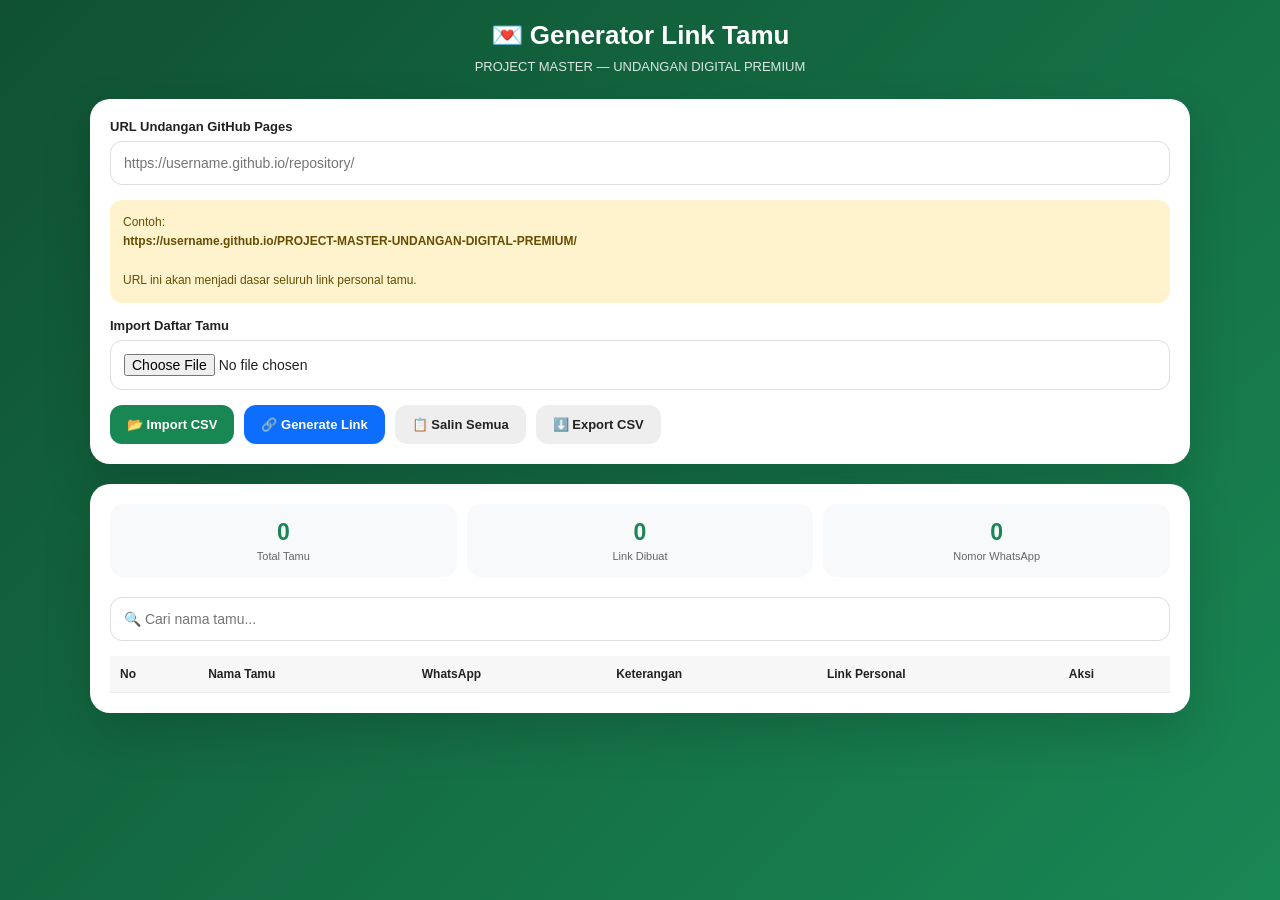
<file: generator-link-tamu.html>
<!DOCTYPE html>
<html lang="id">

<head>

    <meta charset="UTF-8">

    <meta
        name="viewport"
        content="width=device-width, initial-scale=1.0">

    <title>
        Generator Link Tamu
    </title>

    <style>

        * {
            box-sizing: border-box;
        }

        body {
            margin: 0;
            min-height: 100vh;
            font-family:
                Arial,
                Helvetica,
                sans-serif;
            background:
                linear-gradient(
                    135deg,
                    #0f5132,
                    #198754
                );
            color: #222;
            padding: 20px;
        }

        .container {
            width: 100%;
            max-width: 1100px;
            margin: auto;
        }

        .header {
            color: #fff;
            text-align: center;
            margin-bottom: 25px;
        }

        .header h1 {
            margin: 0 0 8px;
            font-size: 26px;
        }

        .header p {
            margin: 0;
            opacity: .85;
            font-size: 13px;
        }

        .card {
            background: #fff;
            border-radius: 20px;
            padding: 20px;
            margin-bottom: 20px;
            box-shadow:
                0 20px 50px
                rgba(0,0,0,.15);
        }

        .form-group {
            margin-bottom: 15px;
        }

        label {
            display: block;
            font-size: 13px;
            font-weight: 700;
            margin-bottom: 7px;
        }

        input[type="text"],
        input[type="url"],
        input[type="file"] {
            width: 100%;
            padding: 13px;
            border:
                1px solid #ddd;
            border-radius: 12px;
            font-size: 14px;
            outline: none;
        }

        input:focus {
            border-color: #198754;
            box-shadow:
                0 0 0 3px
                rgba(25,135,84,.1);
        }

        .button {
            border: 0;
            border-radius: 12px;
            padding: 12px 17px;
            font-size: 13px;
            font-weight: 700;
            cursor: pointer;
            transition: .2s ease;
        }

        .button:hover {
            transform:
                translateY(-2px);
        }

        .button:active {
            transform:
                scale(.97);
        }

        .button-primary {
            background: #198754;
            color: #fff;
        }

        .button-secondary {
            background: #eee;
            color: #222;
        }

        .button-whatsapp {
            background: #25D366;
            color: #fff;
        }

        .button-danger {
            background: #dc3545;
            color: #fff;
        }

        .button-blue {
            background: #0d6efd;
            color: #fff;
        }

        .actions {
            display: flex;
            flex-wrap: wrap;
            gap: 10px;
        }

        .notice {
            background: #fff3cd;
            color: #664d03;
            padding: 13px;
            border-radius: 12px;
            font-size: 12px;
            line-height: 1.6;
            margin-bottom: 15px;
        }

        .stats {
            display: grid;
            grid-template-columns:
                repeat(3, 1fr);
            gap: 10px;
            margin-bottom: 20px;
        }

        .stat {
            background: #f8f9fa;
            border-radius: 14px;
            padding: 15px;
            text-align: center;
        }

        .stat-number {
            display: block;
            font-size: 23px;
            font-weight: 800;
            color: #198754;
        }

        .stat-label {
            display: block;
            margin-top: 4px;
            font-size: 11px;
            color: #666;
        }

        .search-box {
            margin-bottom: 15px;
        }

        .table-wrapper {
            width: 100%;
            overflow-x: auto;
        }

        table {
            width: 100%;
            min-width: 900px;
            border-collapse: collapse;
        }

        th,
        td {
            padding:
                11px 10px;
            border-bottom:
                1px solid #eee;
            text-align: left;
            vertical-align: top;
            font-size: 12px;
        }

        th {
            background: #f7f7f7;
            font-size: 12px;
        }

        .link-box {
            max-width: 300px;
            word-break: break-all;
            background: #f8f9fa;
            padding: 8px;
            border-radius: 8px;
            font-size: 10px;
            line-height: 1.5;
        }

        .empty {
            text-align: center;
            padding: 35px;
            color: #777;
        }

        .file-name {
            display: block;
            margin-top: 7px;
            color: #666;
            font-size: 11px;
        }

        .toast {
            position: fixed;
            left: 50%;
            bottom: 25px;
            transform:
                translate(-50%, 30px);
            background:
                rgba(20,20,20,.95);
            color: #fff;
            padding:
                12px 18px;
            border-radius: 12px;
            font-size: 12px;
            opacity: 0;
            visibility: hidden;
            transition: .3s ease;
            z-index: 9999;
        }

        .toast.show {
            opacity: 1;
            visibility: visible;
            transform:
                translate(-50%, 0);
        }

        @media (max-width: 600px) {

            body {
                padding: 12px;
            }

            .card {
                padding: 15px;
                border-radius: 16px;
            }

            .header h1 {
                font-size: 21px;
            }

            .stats {
                grid-template-columns:
                    1fr 1fr;
            }

            .stats .stat:last-child {
                grid-column:
                    span 2;
            }

            .actions {
                flex-direction: column;
            }

            .button {
                width: 100%;
            }
        }

    </style>

</head>


<body>


<div class="container">


    <header class="header">

        <h1>
            💌 Generator Link Tamu
        </h1>

        <p>
            PROJECT MASTER — UNDANGAN DIGITAL PREMIUM
        </p>

    </header>


    <!-- =================================================
         KONFIGURASI
         ================================================= -->

    <div class="card">

        <div class="form-group">

            <label>
                URL Undangan GitHub Pages
            </label>

            <input
                id="baseUrl"
                type="url"
                placeholder="https://username.github.io/repository/">

        </div>


        <div class="notice">

            Contoh:

            <br>

            <strong>
                https://username.github.io/PROJECT-MASTER-UNDANGAN-DIGITAL-PREMIUM/
            </strong>

            <br><br>

            URL ini akan menjadi dasar seluruh
            link personal tamu.

        </div>


        <div class="form-group">

            <label>
                Import Daftar Tamu
            </label>

            <input
                id="csvFile"
                type="file"
                accept=".csv,text/csv">

            <span
                id="fileName"
                class="file-name">
            </span>

        </div>


        <div class="actions">

            <button
                class="button button-primary"
                onclick="importCSV()">

                📂 Import CSV

            </button>


            <button
                class="button button-blue"
                onclick="generateLinks()">

                🔗 Generate Link

            </button>


            <button
                class="button button-secondary"
                onclick="copyAllLinks()">

                📋 Salin Semua

            </button>


            <button
                class="button button-secondary"
                onclick="exportCSV()">

                ⬇️ Export CSV

            </button>

        </div>

    </div>


    <!-- =================================================
         STATISTIK
         ================================================= -->

    <div class="card">

        <div class="stats">

            <div class="stat">

                <span
                    id="totalGuest"
                    class="stat-number">
                    0
                </span>

                <span class="stat-label">
                    Total Tamu
                </span>

            </div>


            <div class="stat">

                <span
                    id="totalGenerated"
                    class="stat-number">
                    0
                </span>

                <span class="stat-label">
                    Link Dibuat
                </span>

            </div>


            <div class="stat">

                <span
                    id="totalWhatsApp"
                    class="stat-number">
                    0
                </span>

                <span class="stat-label">
                    Nomor WhatsApp
                </span>

            </div>

        </div>


        <div class="search-box">

            <input
                id="searchGuest"
                type="text"
                placeholder="🔍 Cari nama tamu..."
                oninput="renderTable()">

        </div>


        <div class="table-wrapper">

            <table>

                <thead>

                    <tr>

                        <th>
                            No
                        </th>

                        <th>
                            Nama Tamu
                        </th>

                        <th>
                            WhatsApp
                        </th>

                        <th>
                            Keterangan
                        </th>

                        <th>
                            Link Personal
                        </th>

                        <th>
                            Aksi
                        </th>

                    </tr>

                </thead>

                <tbody
                    id="guestTable">

                </tbody>

            </table>

        </div>

    </div>


</div>


<div
    id="toast"
    class="toast">
</div>


<script>

"use strict";


/* =====================================================
   DATA
   ===================================================== */

let guests = [];


/* =====================================================
   INITIALIZE
   ===================================================== */

document.addEventListener(
    "DOMContentLoaded",
    function () {

        loadSettings();

        updateStats();

    }
);


/* =====================================================
   LOAD SETTINGS
   ===================================================== */

function loadSettings() {

    const baseUrl =
        localStorage.getItem(
            "invitation_base_url"
        );


    if (
        baseUrl
    ) {

        document
            .getElementById(
                "baseUrl"
            )
            .value =
            baseUrl;

    }

}


/* =====================================================
   IMPORT CSV
   ===================================================== */

function importCSV() {

    const input =
        document.getElementById(
            "csvFile"
        );


    if (
        !input.files ||
        !input.files.length
    ) {

        showToast(
            "Pilih file daftar-tamu.csv terlebih dahulu."
        );

        return;

    }


    const file =
        input.files[0];


    document
        .getElementById(
            "fileName"
        )
        .textContent =
        `File: ${file.name}`;


    const reader =
        new FileReader();


    reader.onload =
        function (
            event
        ) {

            try {

                const text =
                    event.target.result;


                const rows =
                    parseCSV(
                        text
                    );


                if (
                    rows.length < 2
                ) {

                    throw new Error(
                        "CSV tidak memiliki data tamu."
                    );

                }


                const headers =
                    rows[0].map(
                        normalizeHeader
                    );


                const noIndex =
                    findHeader(
                        headers,
                        [
                            "no",
                            "nomor"
                        ]
                    );


                const nameIndex =
                    findHeader(
                        headers,
                        [
                            "nama",
                            "namatamu",
                            "tamu"
                        ]
                    );


                const whatsappIndex =
                    findHeader(
                        headers,
                        [
                            "whatsapp",
                            "wa",
                            "nomorwhatsapp",
                            "nohp",
                            "telepon"
                        ]
                    );


                const descriptionIndex =
                    findHeader(
                        headers,
                        [
                            "keterangan",
                            "kategori",
                            "catatan"
                        ]
                    );


                if (
                    nameIndex === -1
                ) {

                    throw new Error(
                        "Kolom 'nama' tidak ditemukan."
                    );

                }


                guests =
                    rows
                        .slice(1)
                        .filter(
                            function (
                                row
                            ) {

                                return row.some(
                                    function (
                                        value
                                    ) {

                                        return String(
                                            value || ""
                                        ).trim();

                                    }
                                );

                            }
                        )
                        .map(
                            function (
                                row,
                                index
                            ) {

                                return {

                                    no:
                                        getValue(
                                            row,
                                            noIndex
                                        ) ||
                                        index + 1,

                                    name:
                                        getValue(
                                            row,
                                            nameIndex
                                        ),

                                    whatsapp:
                                        getValue(
                                            row,
                                            whatsappIndex
                                        ),

                                    description:
                                        getValue(
                                            row,
                                            descriptionIndex
                                        ),

                                    link:
                                        ""

                                };

                            }
                        );


                renderTable();

                updateStats();


                showToast(
                    `${guests.length} tamu berhasil diimport.`
                );

            } catch (
                error
            ) {

                console.error(
                    error
                );

                showToast(
                    error.message ||
                    "CSV gagal dibaca."
                );

            }

        };


    reader.onerror =
        function () {

            showToast(
                "File gagal dibaca."
            );

        };


    reader.readAsText(
        file,
        "UTF-8"
    );

}


/* =====================================================
   CSV PARSER
   ===================================================== */

function parseCSV(
    text
) {

    const rows = [];

    let row = [];

    let value = "";

    let insideQuotes = false;


    for (
        let i = 0;
        i < text.length;
        i++
    ) {

        const char =
            text[i];


        const next =
            text[i + 1];


        if (
            char === '"' &&
            insideQuotes &&
            next === '"'
        ) {

            value += '"';

            i++;

            continue;

        }


        if (
            char === '"'
        ) {

            insideQuotes =
                !insideQuotes;

            continue;

        }


        if (
            char === ',' &&
            !insideQuotes
        ) {

            row.push(
                value.trim()
            );

            value = "";

            continue;

        }


        if (
            (
                char === '\n' ||
                char === '\r'
            ) &&
            !insideQuotes
        ) {

            if (
                char === '\r' &&
                next === '\n'
            ) {

                i++;

            }


            row.push(
                value.trim()
            );

            rows.push(
                row
            );

            row = [];

            value = "";

            continue;

        }


        value += char;

    }


    if (
        value.length ||
        row.length
    ) {

        row.push(
            value.trim()
        );

        rows.push(
            row
        );

    }


    return rows;

}


/* =====================================================
   NORMALIZE HEADER
   ===================================================== */

function normalizeHeader(
    value
) {

    return String(
        value || ""
    )
        .toLowerCase()
        .trim()
        .replace(
            /[\s_-]/g,
            ""
        );

}


/* =====================================================
   FIND HEADER
   ===================================================== */

function findHeader(
    headers,
    candidates
) {

    for (
        const candidate
        of candidates
    ) {

        const index =
            headers.indexOf(
                candidate
            );


        if (
            index !== -1
        ) {

            return index;

        }

    }


    return -1;

}


/* =====================================================
   GET VALUE
   ===================================================== */

function getValue(
    row,
    index
) {

    if (
        index === -1 ||
        index === undefined
    ) {

        return "";

    }


    return String(
        row[index] || ""
    ).trim();

}


/* =====================================================
   GENERATE LINKS
   ===================================================== */

function generateLinks() {

    const input =
        document
            .getElementById(
                "baseUrl"
            );


    const baseUrl =
        input.value.trim();


    if (
        !baseUrl
    ) {

        showToast(
            "Masukkan URL undangan terlebih dahulu."
        );

        input.focus();

        return;

    }


    try {

        new URL(
            baseUrl
        );

    } catch (
        error
    ) {

        showToast(
            "URL undangan tidak valid."
        );

        return;

    }


    if (
        !guests.length
    ) {

        showToast(
            "Import daftar tamu terlebih dahulu."
        );

        return;

    }


    localStorage.setItem(
        "invitation_base_url",
        baseUrl
    );


    guests.forEach(
        function (
            guest
        ) {

            if (
                !guest.name
            ) {

                guest.link =
                    "";

                return;

            }


            const url =
                new URL(
                    baseUrl
                );


            url.searchParams.set(
                "kpd",
                guest.name
            );


            guest.link =
                url.toString();

        }
    );


    renderTable();

    updateStats();


    showToast(
        `${guests.length} link personal berhasil dibuat.`
    );

}


/* =====================================================
   RENDER TABLE
   ===================================================== */

function renderTable() {

    const tbody =
        document
            .getElementById(
                "guestTable"
            );


    const search =
        document
            .getElementById(
                "searchGuest"
            )
            .value
            .trim()
            .toLowerCase();


    const filtered =
        guests.filter(
            function (
                guest
            ) {

                return (

                    !search ||

                    guest.name
                        .toLowerCase()
                        .includes(
                            search
                        ) ||

                    guest.whatsapp
                        .toLowerCase()
                        .includes(
                            search
                        ) ||

                    guest.description
                        .toLowerCase()
                        .includes(
                            search
                        )

                );

            }
        );


    if (
        !filtered.length
    ) {

        tbody.innerHTML = `

            <tr>

                <td
                    colspan="6"
                    class="empty">

                    ${
                        guests.length
                        ? "Tamu tidak ditemukan."
                        : "Belum ada data tamu."
                    }

                </td>

            </tr>

        `;

        return;

    }


    tbody.innerHTML = "";


    filtered.forEach(
        function (
            guest
        ) {

            const realIndex =
                guests.indexOf(
                    guest
                );


            const tr =
                document.createElement(
                    "tr"
                );


            tr.innerHTML = `

                <td>
                    ${escapeHTML(
                        guest.no
                    )}
                </td>


                <td>

                    <strong>
                        ${escapeHTML(
                            guest.name
                        )}
                    </strong>

                </td>


                <td>
                    ${escapeHTML(
                        guest.whatsapp ||
                        "-"
                    )}
                </td>


                <td>
                    ${escapeHTML(
                        guest.description ||
                        "-"
                    )}
                </td>


                <td>

                    <div
                        class="link-box">

                        ${
                            guest.link
                            ?
                            escapeHTML(
                                guest.link
                            )
                            :
                            "Belum dibuat"
                        }

                    </div>

                </td>


                <td>

                    <div class="actions">

                        <button
                            class="button button-whatsapp"
                            onclick="sendWhatsApp(
                                ${realIndex}
                            )">

                            💬 WA

                        </button>


                        <button
                            class="button button-secondary"
                            onclick="copyLink(
                                ${realIndex}
                            )">

                            🔗 Salin

                        </button>

                    </div>

                </td>

            `;


            tbody.appendChild(
                tr
            );

        }
    );

}


/* =====================================================
   COPY LINK
   ===================================================== */

async function copyLink(
    index
) {

    const guest =
        guests[index];


    if (
        !guest ||
        !guest.link
    ) {

        showToast(
            "Generate link terlebih dahulu."
        );

        return;

    }


    const success =
        await copyText(
            guest.link
        );


    if (
        success
    ) {

        showToast(
            `Link ${guest.name} berhasil disalin.`
        );

    } else {

        showToast(
            "Link gagal disalin."
        );

    }

}


/* =====================================================
   COPY ALL LINKS
   ===================================================== */

async function copyAllLinks() {

    const generated =
        guests.filter(
            function (
                guest
            ) {

                return guest.link;

            }
        );


    if (
        !generated.length
    ) {

        showToast(
            "Belum ada link yang dibuat."
        );

        return;

    }


    const text =
        generated
            .map(
                function (
                    guest,
                    index
                ) {

                    return (
                        `${index + 1}. ` +
                        `${guest.name}\n` +
                        `${guest.link}`
                    );

                }
            )
            .join(
                "\n\n"
            );


    const success =
        await copyText(
            text
        );


    if (
        success
    ) {

        showToast(
            `${generated.length} link berhasil disalin.`
        );

    }

}


/* =====================================================
   WHATSAPP
   ===================================================== */

function sendWhatsApp(
    index
) {

    const guest =
        guests[index];


    if (
        !guest
    ) {

        return;

    }


    if (
        !guest.link
    ) {

        showToast(
            "Generate link terlebih dahulu."
        );

        return;

    }


    let phone =
        String(
            guest.whatsapp || ""
        )
        .replace(
            /[^0-9]/g,
            ""
        );


    if (
        phone.startsWith(
            "08"
        )
    ) {

        phone =
            "62" +
            phone.substring(
                1
            );

    }


    if (
        !phone
    ) {

        showToast(
            `Nomor WhatsApp ${guest.name} belum tersedia.`
        );

        return;

    }


    const message =

`Assalamu'alaikum Wr. Wb.

Kepada Yth.
${guest.name}

Dengan penuh kebahagiaan, kami mengundang Anda untuk hadir dalam acara pernikahan:

💍 Sri Hartina A. Maatiala & Baharudin M. Jakaria

Silakan buka undangan digital kami melalui link berikut:

${guest.link}

Merupakan suatu kehormatan dan kebahagiaan bagi kami apabila Anda berkenan hadir.

Terima kasih atas doa dan restunya.

Wassalamu'alaikum Wr. Wb.`;


    const url =
        `https://wa.me/${phone}?text=${
            encodeURIComponent(
                message
            )
        }`;


    window.open(
        url,
        "_blank",
        "noopener,noreferrer"
    );

}


/* =====================================================
   EXPORT CSV
   ===================================================== */

function exportCSV() {

    if (
        !guests.length
    ) {

        showToast(
            "Belum ada data tamu."
        );

        return;

    }


    const header =
        [
            "no",
            "nama",
            "whatsapp",
            "keterangan",
            "link_personal"
        ];


    const rows =
        guests.map(
            function (
                guest
            ) {

                return [

                    guest.no,

                    guest.name,

                    guest.whatsapp,

                    guest.description,

                    guest.link

                ];

            }
        );


    const csv =
        [
            header,
            ...rows
        ]
        .map(
            function (
                row
            ) {

                return row
                    .map(
                        csvEscape
                    )
                    .join(",");

            }
        )
        .join("\r\n");


    const blob =
        new Blob(
            [
                "\uFEFF" +
                csv
            ],
            {
                type:
                    "text/csv;charset=utf-8;"
            }
        );


    const url =
        URL.createObjectURL(
            blob
        );


    const a =
        document.createElement(
            "a"
        );


    a.href =
        url;


    a.download =
        "hasil-link-tamu.csv";


    document.body.appendChild(
        a
    );


    a.click();


    document.body.removeChild(
        a
    );


    URL.revokeObjectURL(
        url
    );


    showToast(
        "File hasil berhasil dibuat."
    );

}


/* =====================================================
   CSV ESCAPE
   ===================================================== */

function csvEscape(
    value
) {

    const text =
        String(
            value ?? ""
        );


    return (
        '"' +
        text
            .replace(
                /"/g,
                '""'
            ) +
        '"'
    );

}


/* =====================================================
   COPY TEXT
   ===================================================== */

async function copyText(
    text
) {

    if (
        navigator.clipboard &&
        window.isSecureContext
    ) {

        try {

            await navigator.clipboard
                .writeText(
                    text
                );

            return true;

        } catch (
            error
        ) {

            console.warn(
                error
            );

        }

    }


    const textarea =
        document.createElement(
            "textarea"
        );


    textarea.value =
        text;


    textarea.style.position =
        "fixed";


    textarea.style.left =
        "-9999px";


    document.body.appendChild(
        textarea
    );


    textarea.focus();

    textarea.select();


    let success =
        false;


    try {

        success =
            document.execCommand(
                "copy"
            );

    } catch (
        error
    ) {

        console.warn(
            error
        );

    }


    document.body.removeChild(
        textarea
    );


    return success;

}


/* =====================================================
   ESCAPE HTML
   ===================================================== */

function escapeHTML(
    value
) {

    return String(
        value ?? ""
    )
    .replace(
        /&/g,
        "&amp;"
    )
    .replace(
        /</g,
        "&lt;"
    )
    .replace(
        />/g,
        "&gt;"
    )
    .replace(
        /"/g,
        "&quot;"
    )
    .replace(
        /'/g,
        "&#039;"
    );

}


/* =====================================================
   UPDATE STATISTICS
   ===================================================== */

function updateStats() {

    document
        .getElementById(
            "totalGuest"
        )
        .textContent =
        guests.length;


    document
        .getElementById(
            "totalGenerated"
        )
        .textContent =
        guests.filter(
            function (
                guest
            ) {

                return guest.link;

            }
        ).length;


    document
        .getElementById(
            "totalWhatsApp"
        )
        .textContent =
        guests.filter(
            function (
                guest
            ) {

                return guest.whatsapp;

            }
        ).length;

}


/* =====================================================
   TOAST
   ===================================================== */

let toastTimer;


function showToast(
    message
) {

    const toast =
        document.getElementById(
            "toast"
        );


    toast.textContent =
        message;


    toast.classList.add(
        "show"
    );


    clearTimeout(
        toastTimer
    );


    toastTimer =
        setTimeout(
            function () {

                toast.classList.remove(
                    "show"
                );

            },
            3000
        );

}

</script>


</body>

</html>
</file>
